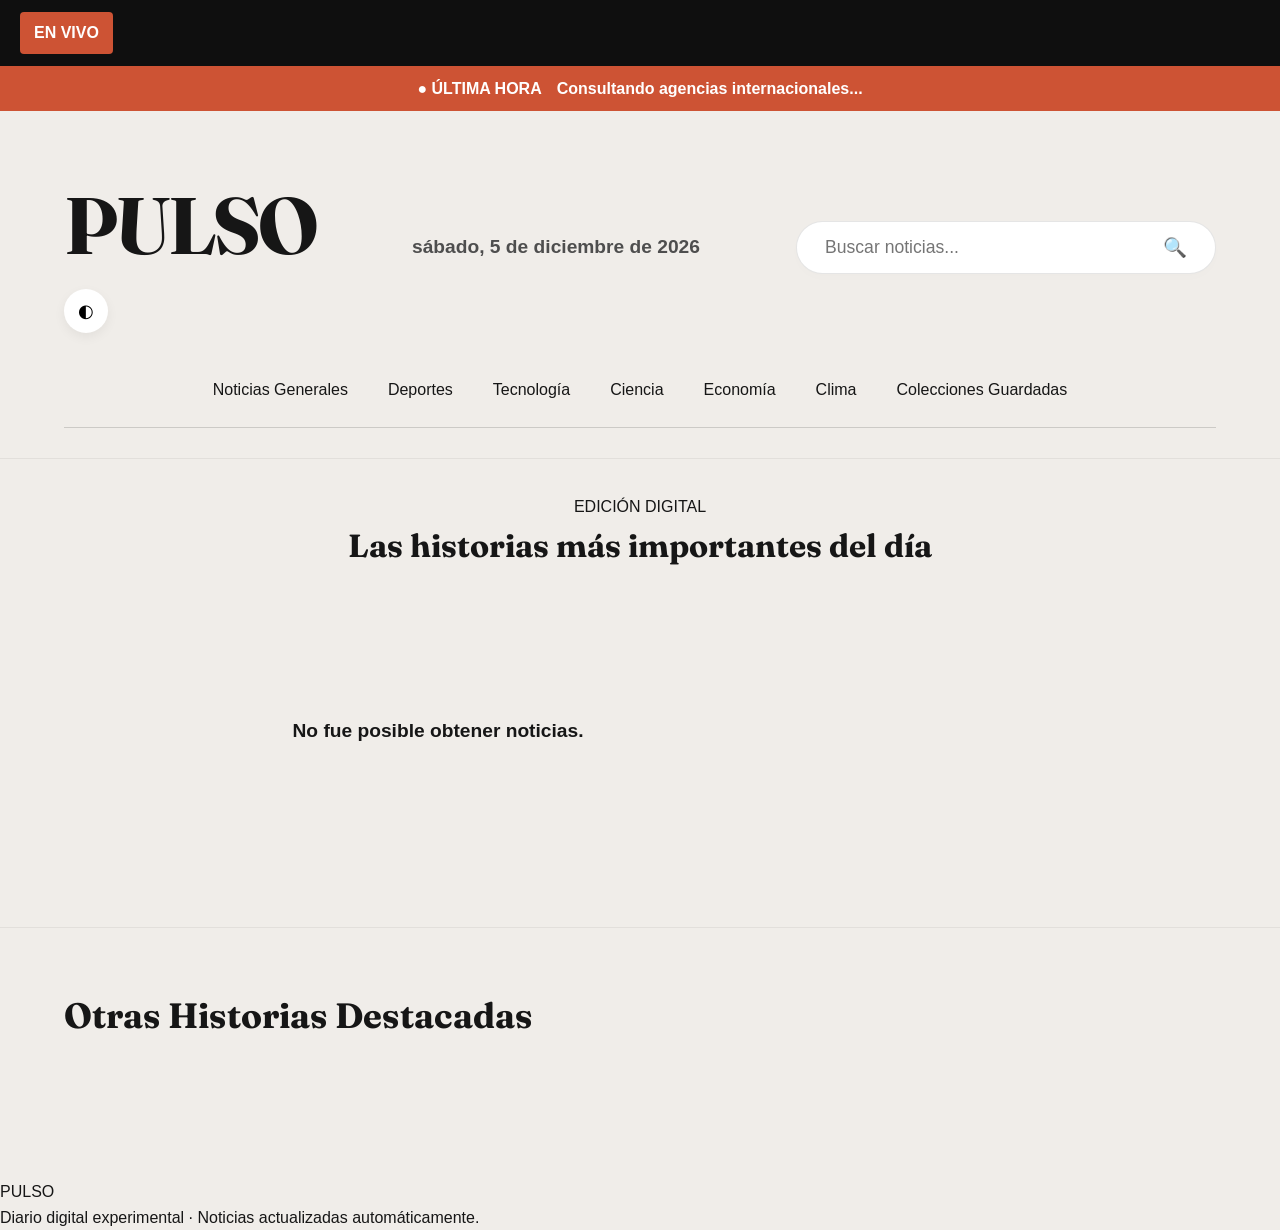
<file: index.html>
<!DOCTYPE html>
<html lang="es">

<head>

<meta charset="UTF-8">
<meta name="viewport" content="width=device-width, initial-scale=1.0">

<title>PULSO | Diario Digital Editorial</title>

<link href="https://fonts.googleapis.com/css2?family=Fraunces:ital,wght@0,400;0,700;1,400&family=Inter:wght@300;400;500;600;700&display=swap" rel="stylesheet">

<link rel="stylesheet" href="css/styles.css">

</head>

<body>

<!-- ===================== -->
<!-- TEMPERATURAS ARGENTINA -->
<!-- ===================== -->

<div class="live-ticker">

    <span class="ticker-badge">

        EN VIVO

    </span>

    <div class="ticker-text">

        <p id="argentina-temperaturas">

            Cargando temperaturas de Argentina...

        </p>

    </div>

</div>

<!-- ===================== -->
<!-- ÚLTIMA HORA -->
<!-- ===================== -->

<section
class="breaking-news"
id="breaking-news">

    <div class="breaking-label">

        ● ÚLTIMA HORA

    </div>

    <div
    class="breaking-text"
    id="breaking-text">

        Consultando agencias internacionales...

    </div>

</section>



</section>

<!-- ===================== -->
<!-- HEADER -->
<!-- ===================== -->

<header class="main-header">

    <div class="header-top">

        <div class="logo-area">

            <div class="logo">

                PULSO

            </div>

            <button
            id="dark-mode-toggle"
            class="dark-mode-toggle">

                ◐

            </button>

        </div>

        <div
        class="date-container"
        id="current-date">

        </div>

        <div class="search-bar">

            <input
            type="text"
            id="search-input"
            placeholder="Buscar noticias...">

            <button>

                🔍

            </button>

        </div>

    </div>

    <!-- ===================== -->
    <!-- CATEGORÍAS -->
    <!-- ===================== -->

    <nav class="categories-nav"> 

        <button
        class="cat-btn"
        data-category="general">

            Noticias Generales

        </button>

        <button
        class="cat-btn"
        data-category="sports">

            Deportes

        </button>

        <button
        class="cat-btn"
        data-category="technology">

            Tecnología

        </button>

        <button
        class="cat-btn"
        data-category="science">

            Ciencia

        </button>

        <button
        class="cat-btn"
        data-category="business">

            Economía

        </button>

        <button
        class="cat-btn"
        data-category="weather">

            Clima

        </button>

        <button
        class="cat-btn"
        data-id="favorites">

            Colecciones Guardadas

        </button>

    </nav>

</header>

<!-- ===================== -->
<!-- CABECERA EDITORIAL -->
<!-- ===================== -->

<section
class="editorial-banner">

    <div class="editorial-content">

        <span>

            EDICIÓN DIGITAL

        </span>

        <h2>

            Las historias más importantes del día

        </h2>

        <p>

           

        </p>

    </div>

</section>

<!-- ===================== -->
<!-- PORTADA -->
<!-- ===================== -->

<main class="homepage-layout">

    <!-- NOTICIA PRINCIPAL -->

    <section
    class="hero-featured"
    id="featured-section">

        <div class="loader">

            Construyendo portada...

        </div>

    </section>

    <!-- DOS NOTICIAS SECUNDARIAS -->

    <aside
    class="secondary-news"
    id="secondary-news">

    </aside>

</main>

<!-- ===================== -->
<!-- RESTO DE NOTICIAS -->
<!-- ===================== -->

<section class="news-flow">

    <div
    class="grid-stories"
    id="grid-stories-section">

    </div>

</section>

<!-- ===================== -->
<!-- DESTACADAS -->
<!-- ===================== -->

<section class="carousel-section">

    <h3 class="section-title">

        Otras Historias Destacadas

    </h3>

    <div
    class="carousel-grid"
    id="carousel-track">

    </div>

</section>

<!-- ===================== -->
<!-- FOOTER -->
<!-- ===================== -->

<footer class="footer">

    <div class="footer-logo">

        PULSO

    </div>

    <p>

        Diario digital experimental · Noticias actualizadas automáticamente.

    </p>

</footer>

<script src="js/app.js"></script>

</body>
</html>
</file>
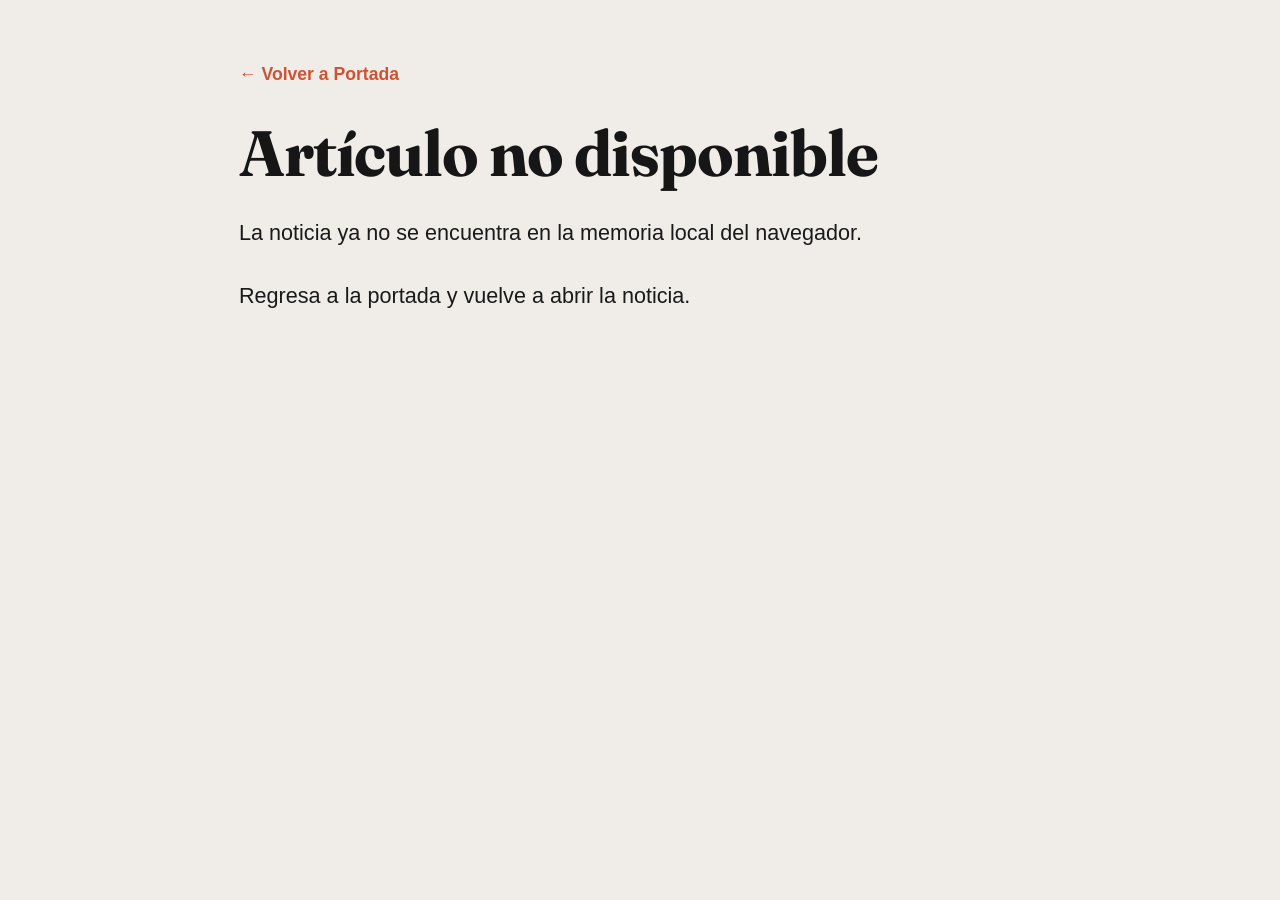
<file: article.html>
<!DOCTYPE html>
<html lang="es">

<head>

<meta charset="UTF-8">

<meta name="viewport"
content="width=device-width, initial-scale=1.0">

<title>PULSO | Artículo</title>

<link href="https://fonts.googleapis.com/css2?family=Fraunces:ital,opsz,wght@0,9..144,400;0,9..144,700&family=Cabinet+Grotesk:wght@400;700;900&display=swap" rel="stylesheet">

<link rel="stylesheet" href="css/styles.css">

</head>

<body>

<div class="article-container">

    <a href="index.html"
    class="back-home">

        ← Volver a Portada

    </a>

    <div id="full-article">

        <div class="loader">
            Cargando artículo...
        </div>

    </div>

</div>

<script>

document.addEventListener(
"DOMContentLoaded",
()=>{

const params =
new URLSearchParams(
window.location.search
);

const id =
parseInt(
params.get("id")
);

const noticias =
JSON.parse(
sessionStorage.getItem(
"noticias_en_cache"
)
) || [];

const noticia =
noticias.find(
n => n.id === id
);

const contenedor =
document.getElementById(
"full-article"
);

if(!noticia){

contenedor.innerHTML = `

<div class="article-header">

<h1>
Artículo no disponible
</h1>

</div>

<div class="article-body">

<p>
La noticia ya no se encuentra en la memoria local del navegador.
</p>

<p>
Regresa a la portada y vuelve a abrir la noticia.
</p>

</div>

`;

return;

}

const contenidoLimpio =
noticia.body
.replace(/<img[^>]*>/gi,"")
.replace(/<a[^>]*>/gi,"")
.replace(/<\/a>/gi,"");

contenedor.innerHTML = `

<div class="article-header">

    <h1>
        ${noticia.title}
    </h1>

    <div class="article-meta">

        ${noticia.date}
        ·
        ${noticia.category}

    </div>

</div>

<img
src="${noticia.img}"
class="article-main-img"
alt="${noticia.title}"
onerror="this.src='https://picsum.photos/1200/800'">

<div class="article-body">

    <p>
        ${noticia.desc}
    </p>

    <hr style="margin:40px 0; opacity:.15;">

    ${contenidoLimpio}

    <hr style="margin:40px 0; opacity:.15;">

    <p>

        <strong>
        Fuente original:
        </strong>

    </p>

    <p>

        <a
        href="${noticia.urlOriginal}"
        target="_blank">

        Abrir noticia completa en el medio original →

        </a>

    </p>

</div>

`;

});

</script>

</body>
</html>
</file>
<file: css/styles.css>
:root {
    --bg-main:  #f0ede9;       /* Fondo pastel general estilo papel nórdico */
    --bg-card-1: #e2ebf3;    /* Azul Pastel */
    --bg-card-2: #f7eae6;    /* Coral/Rosa Suave */
    --bg-card-3: #e6f0e9;    /* Verde Menta Pastel */
    --bg-card-4: #ede6f5;    /* Lavanda Dulce */
    --text-main: #161616;
    --text-muted: #4e4e4e;
    --accent: #cd5334;       
    --font-titles: 'Fraunces', serif;
    --font-ui: 'Cabinet Grotesk', sans-serif;
}
* {
    margin: 0;
    padding: 0;
    box-sizing: border-box;
}
body {
    background-color: var(--bg-main);
    font-family: var(--font-ui);
    color: var(--text-main);
    line-height: 1.6;
}
.live-ticker{
    background:#0f0f0f;
    color:#fff;
    display:flex;
    align-items:center;
    gap:20px;
    padding:12px 20px;
    overflow:hidden;
    position:relative;
}
.ticker-badge{
    background:var(--accent);
    padding:8px 14px;
    border-radius:4px;
    font-weight:700;
    flex-shrink:0;
    z-index:5;
    position:relative;
}
.ticker-text{
    flex:1;
    overflow:hidden;
    white-space:nowrap;
}
#argentina-temperaturas{
    display:inline-block;
    padding-left:100%;
    animation:provincias 45s linear infinite;
    font-weight:700;
}
@keyframes provincias{

    from{
        transform:translateX(0);
    }

    to{
        transform:translateX(-100%);
    }

}
@keyframes scroll-text {
    0% { transform: translateX(100%); }
    100% { transform: translateX(-100%); }
}

/* --- Encabezado --- */
.main-header {
    padding: 50px 5% 30px 5%;
    border-bottom: 1px solid rgba(0,0,0,0.06);
}
.header-top {
    display: flex;
    justify-content: space-between;
    align-items: center;
    flex-wrap: wrap;
    gap: 30px;
}
.logo {
    font-family: var(--font-titles);
    font-size: 5rem; 
    font-weight: 700;
    letter-spacing: -3px;
}
.date-container {
    font-size: 1.2rem;
    color: var(--text-muted);
    font-weight: 700;
}
.search-bar {
    display: flex;
    background: #fff;
    border: 1px solid rgba(0,0,0,0.1);
    border-radius: 40px;
    padding: 14px 28px;
    width: 420px;
    max-width: 100%;
    box-shadow: 0 4px 10px rgba(0,0,0,0.01);
}
.search-bar input {
    border: none;
    outline: none;
    width: 100%;
    font-size: 1.1rem;
    font-family: var(--font-ui);
    background: transparent;
}
.search-bar button {
    background: none;
    border: none;
    font-size: 1.2rem;
    cursor: pointer;
}
/* Categorías */
.categories-nav{
    display:flex;
    justify-content:center;
    align-items:center;
    gap:40px;

    margin-top:40px;
    padding-bottom:20px;

    border-bottom:1px solid rgba(0,0,0,0.15);

    flex-wrap:wrap;
}
.categories-nav::-webkit-scrollbar{
    display:none;
}

.cat-btn{

    background:none;
    border:none;

    padding:8px 0;

    font-size:1rem;
    font-weight:500;

    color:var(--text-main);

    cursor:pointer;

    position:relative;

    transition:all .25s ease;
}
.cat-btn::after{

    content:"";

    position:absolute;

    bottom:-6px;
    left:0;

    width:100%;
    height:2px;

    background:var(--text-main);

    transform:scaleX(0);

    transform-origin:center;

    transition:transform .25s ease;
}
.cat-btn:hover::after{
    transform:scaleX(1);
}
.cat-btn:hover,
.cat-btn.active{

    color:#050505;
}
.cat-btn:hover,
/*.cat-btn.active,
.cat-btn:hover{
    background:none;
    color:var(--text-main);
}*/
/*.cat-btn.active, .cat-btn:hover {
    background-color: var(--text-main);
    color: #fff;
}*/
/* --- Nueva Distribución de Noticias --- */
.news-flow {
    padding: 40px 5%;
    display: flex;
    flex-direction: column;
    gap: 50px;
}
/* Noticia Destacada de Portada (Centrada) */
.hero-featured .story-card {
    background-color: var(--bg-card-1);
    border-radius: 32px;
    overflow: hidden;
    padding: 60px;
    min-height: 520px;
    display: flex;
    flex-direction: column;
    justify-content: flex-end;
    position: relative;
    cursor: pointer;
    box-shadow: 0 15px 40px rgba(0,0,0,0.02);
    transition: transform 0.3s cubic-bezier(0.16, 1, 0.3, 1);
}
.hero-featured .story-card:hover {
    transform: scale(1.005);
}
.story-img-bg {
    position: absolute;
    top: 0; left: 0; width: 100%; height: 100%;
    object-fit: cover;
    opacity: 0.35;
    mix-blend-mode: multiply;
}
.story-content { position: relative; z-index: 2; max-width: 80%; }
.story-card h2 {
    font-family: var(--font-titles);
    font-size: 3.6rem;
    line-height: 1.1;
    margin: 20px 0;
}
.story-card p {
    font-size: 1.3rem;
    color: var(--text-muted);
}
/* Grilla de Noticias Inferiores (Muchas más noticias) */
.grid-stories {
    display: grid;
    grid-template-columns: repeat(auto-fill, minmax(350px, 1fr));
    gap: 35px;
}
.news-grid-item {
    background-color: #fff;
    border-radius: 24px;
    padding: 30px;
    display: flex;
    flex-direction: column;
    justify-content: space-between;
    cursor: pointer;
    border: 1px solid rgba(0,0,0,0.04);
    transition: transform 0.2s ease, background-color 0.3s ease;
}
/* Alternancia de fondos pasteles en la grilla */
.news-grid-item:nth-child(4n+1) { background-color: var(--bg-card-2); }
.news-grid-item:nth-child(4n+2) { background-color: var(--bg-card-3); }
.news-grid-item:nth-child(4n+3) { background-color: var(--bg-card-4); }
.news-grid-item:nth-child(4n+4) { background-color: var(--bg-card-1); }

.news-grid-item:hover {
    transform: translateY(-4px);
}
.news-grid-item img {
    width: 100%;
    height: 200px;
    object-fit: cover;
    border-radius: 16px;
    margin-bottom: 20px;
}
.news-grid-item h3 {
    font-family: var(--font-titles);
    font-size: 1.7rem;
    line-height: 1.25;
    margin-bottom: 12px;
}
.news-grid-item p {
    font-size: 1.05rem;
    color: var(--text-muted);
    margin-bottom: 20px;
}
.fav-btn {
    background: none;
    border: none;
    font-size: 1.5rem;
    cursor: pointer;
    align-self: flex-start;
}
/* --- Otras Historias Destacadas --- */
.carousel-section {
    padding: 60px 5% 100px 5%;
    border-top: 1px solid rgba(0,0,0,0.06);
}
.section-title {
    font-family: var(--font-titles);
    font-size: 2.2rem;
    margin-bottom: 35px;
}
.carousel-grid {
    display: grid;
    grid-template-columns: repeat(auto-fill, minmax(280px, 1fr));
    gap: 30px;
}
.carousel-item {
    background: #fff;
    border-radius: 20px;
    overflow: hidden;
    cursor: pointer;
    box-shadow: 0 4px 15px rgba(0,0,0,0.01);
    transition: transform 0.2s ease;
}
.carousel-item:nth-child(odd) { background-color: var(--bg-card-2); }
.carousel-item:nth-child(even) { background-color: var(--bg-card-3); }

.carousel-item:hover { transform: translateY(-4px); }
.carousel-item img {
    width: 100%;
    height: 180px;
    object-fit: cover;
}
.carousel-content {
    padding: 20px;
}
.carousel-content h4 {
    font-family: var(--font-titles);
    font-size: 1.35rem;
    line-height: 1.3;
}

/* --- Vista de Artículo Completo Extenso y Real --- */
.article-container {
    max-width: 850px;
    margin: 60px auto;
    padding: 0 24px;
}
.article-header h1 {
    font-family: var(--font-titles);
    font-size: 4rem;
    line-height: 1.1;
    margin-bottom: 25px;
    letter-spacing: -1px;
}   
.article-meta {
    font-size: 1.1rem;
    color: var(--text-muted);
    margin-bottom: 35px;
}
.article-main-img {
    width: 100%;
    max-height: 520px;
    object-fit: cover;
    border-radius: 28px;
    margin-bottom: 45px;
}
.article-body {
    font-size: 1.35rem;
    line-height: 1.8;
    color: #1a1a1a;
}
.article-body p {
    margin-bottom: 25px;
}
.back-home {
    display: inline-block;
    margin-bottom: 30px;
    color: var(--accent);
    text-decoration: none;
    font-weight: 700;
    font-size: 1.1rem;
}

.weather-strip{
    background:#ddc8ba;
    backdrop-filter: blur(8px);
    padding:14px;
    display:flex;
    justify-content:center;
    gap:25px;
    flex-wrap:wrap;
    border-bottom:1px solid rgba(0,0,0,0.05);
    font-weight:700;
}

/* ================================= */
/* PULSO V3 */
/* ================================= */

.logo-container{
    display:flex;
    align-items:center;
    gap:20px;
}

#dark-mode-toggle{
    border:none;
    background:#ffffff;
    width:44px;
    height:44px;
    border-radius:50%;
    cursor:pointer;
    font-size:1.1rem;
    box-shadow:0 4px 12px rgba(0,0,0,.06);
}

.breaking-news{
    background:var(--accent);
    color:white;

    display:flex;
    align-items:center;
    justify-content:center;

    gap:15px;

    padding:10px 20px;

    font-weight:700;

    text-align:center;

    flex-wrap:wrap;
}
.breaking-news span{
    flex-shrink:0;
}

#breaking-text{
    max-width:1200px;
}
.breaking-news p{
    white-space:nowrap;
    overflow:hidden;
    text-overflow:ellipsis;
}

.editorial-banner{
    text-align:center;
    padding:35px 5%;
}

.editorial-banner h2{
    font-family:var(--font-titles);
    font-size:2rem;
    margin-bottom:10px;
}

.editorial-banner p{
    color:var(--text-muted);
}

.homepage-layout{
    display:grid;
    grid-template-columns:2fr 1fr;
    gap:30px;
    padding:40px 5%;
}

.secondary-news{
    display:flex;
    flex-direction:column;
    gap:25px;
}

.secondary-card{
    background:#ffffff;
    border-radius:24px;
    overflow:hidden;
    cursor:pointer;
    transition:.25s;
    box-shadow:0 5px 18px rgba(0,0,0,.04);
}

.secondary-card:hover{
    transform:translateY(-5px);
}

.secondary-card img{
    width:100%;
    height:180px;
    object-fit:cover;
}

.secondary-card div{
    padding:20px;
}

.secondary-card h3{
    font-family:var(--font-titles);
    margin-bottom:10px;
    line-height:1.2;
}

.secondary-card p{
    color:var(--text-muted);
    font-size:.95rem;
}

.loader{
    padding:60px;
    text-align:center;
    font-size:1.2rem;
    font-weight:700;
}

.weather-strip span{
    background:rgba(255,255,255,.5);
    padding:8px 16px;
    border-radius:50px;
}

#argentina-temperaturas{
    font-weight:700;
    letter-spacing:.2px;
}

/* ========================= */
/* MODO OSCURO */
/* ========================= */

body.dark-mode{
    background:#171717;
    color:#f5f5f5;
}

body.dark-mode .main-header{
    border-color:rgba(255,255,255,.08);
}

body.dark-mode .cat-btn{
    background:#242424;
    color:#f5f5f5;
    border-color:#333;
}

body.dark-mode .cat-btn.active{
    background:#f5f5f5;
    color:#171717;
}

body.dark-mode .news-grid-item,
body.dark-mode .secondary-card,
body.dark-mode .carousel-item{
    background:#242424;
    color:#f5f5f5;
}

body.dark-mode .search-bar{
    background:#242424;
}

body.dark-mode .search-bar input{
    color:#fff;
}

body.dark-mode .editorial-banner p,
body.dark-mode .article-meta,
body.dark-mode .news-grid-item p,
body.dark-mode .secondary-card p{
    color:#c8c8c8;
}

body.dark-mode .weather-strip{
    background:#202020;
}

body.dark-mode .weather-strip span{
    background:#2d2d2d;
}

body.dark-mode #dark-mode-toggle{
    background:#2a2a2a;
    color:#fff;
}

/* ========================= */
/* RESPONSIVE */
/* ========================= */

@media(max-width:1000px){

    .homepage-layout{
        grid-template-columns:1fr;
    }

    .story-card h2{
        font-size:2.4rem;
    }

}

@media(max-width:768px){

    .logo{
        font-size:3.5rem;
    }

    .story-card h2{
        font-size:2rem;
    }

    .article-header h1{
        font-size:2.5rem;
    }

    .grid-stories{
        grid-template-columns:1fr;
    }

    .carousel-grid{
        grid-template-columns:1fr;
    }

    .search-bar{
        width:100%;
    }

}
</file>
